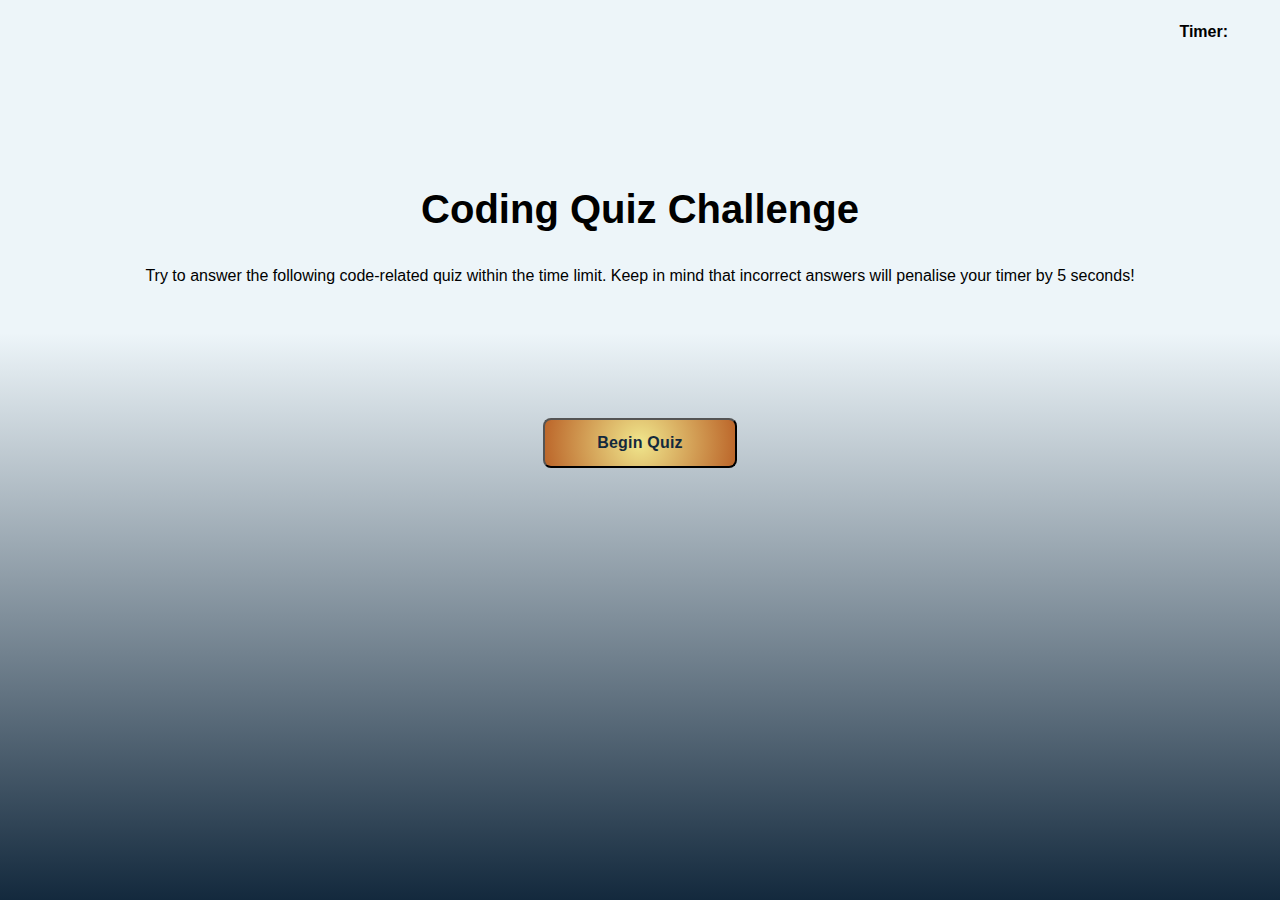
<file: index.html>
<!DOCTYPE html>
<html>

<head>
  <title>Coding Quiz Challenge</title>
  <meta charset="UTF-8" />
  <meta name="viewport" content="width=device-width, initial-scale=1" />
  <link rel="stylesheet" type="text/css" href="./assets/css/reset.css" />
  <link rel="stylesheet" type="text/css" href="./assets/css/style.css" />
</head>

<body>
  <header>
    <h2 id="high-scores"></h2>
    <h3 id="countdown">Timer: <p id="timer"></p>
    </h3>
  </header>
  <main>
    <div class="intro-container">
      <h1 id="main-heading">Coding Quiz Challenge</h1>
      <p id="intro">Try to answer the following code-related quiz within the time limit. Keep in mind that incorrect
        answers will penalise your timer by 5 seconds!</p>
        </div> 
        <div id="quiz-done"></div>
        <div id="wrapper">
          <h4 id="question"></h4>
          <ul id="multiple-choice"></ul>
          <p id="message"></p>
          <ol id="display-high-scores"></ol>
          
        </div>
      <button type="button" id="start-btn">Begin Quiz</button>
  </main>
  <script src="assets/js/script.js"></script>
  <script src="assets/js/questions.js"></script>
</body>
</file>
<file: assets/css/style.css>
:root {
    --dark: #13293d;
    --light: #fff;
    --yellow: rgba(240,230,140,1);
    --orange: rgba(187,96,33,0.9542191876750701);
    --lightblue: rgba(237,245,249,1)
}

* {
    box-sizing: border-box;
  }
  
  body {
    font-family: Arial;
    font-size: 1em;
    line-height: 1.5;
    margin: 0;
    min-height: 100vh;
    background: linear-gradient(0deg, rgba(19,41,61,1) 0%, rgba(237,245,249,1) 63%);
  }

header {
    display: flex;
    justify-content: flex-start;
}

main {
    display: flex;
    flex-direction: column;
    justify-content: center;
    margin-top: 100px;
}

h1 {
    margin: 15px auto;
    font-weight: 700;
    font-size: 2.5em;
}

h2 {
    margin: 20px;
    font-weight: 700;
    font-size: 1em;
}

h3 {
    display: flex;
    margin: 20px 20px 20px auto;
    font-weight: 700;
    font-size: 1em;
}

h4 {
    font-weight: 700;
    margin: 0 auto;
    font-size: 1em;
}

div {
    margin: 0 auto;
}

ul li {
    margin: 0 auto;
}

ol {
    margin: 20px auto;
    padding: 10px;
    display: flex;
    flex-direction: column;
    list-style-type: decimal;
    font-size: 22px;
}

ol > li {
    margin: 5px 0;
    background-color: var(--yellow);
    padding: 5px;
}

p {
    display: flex;
    margin: 10px 5px;
}

#wrapper {
    display: flex;
    justify-content: center;
    flex-direction: column;
    margin: 0 auto;
}

.intro-container {
    margin: 0 auto;
    display: flex;
    flex-direction: column;
    text-align: center;
}


#choices {
    background: radial-gradient(circle, rgba(240,230,140,1) 0%, rgba(187,96,33,0.9542191876750701) 100%);
    border-radius: 8px;
    color: #13293d;
    cursor: pointer;
    font-size: 1em;
    font-weight: 700;
    letter-spacing: 0.21px;
    line-height: 16px;
    margin-top: 20px;
    max-width: 320px;
    padding: 15px 40px;
    text-align: center;
    transition-duration: 0.15s;
    transition-property: background-color;
    transition-timing-function: linear;
    align-self: center;
  }

  #choices:hover {
      transform: scale(1.1);
      color: var(--lightblue);
  }
  

button {
    background: radial-gradient(circle, rgba(240,230,140,1) 0%, rgba(187,96,33,0.9542191876750701) 100%);
    border-radius: 8px;
    color: #13293d;
    cursor: pointer;
    font-size: 1em;
    font-weight: 700;
    letter-spacing: 0.21px;
    line-height: 16px;
    margin: 20px;
    max-width: 280px;
    padding: 15px 52px;
    text-align: center;
    transition-duration: 0.15s;
    transition-property: background-color;
    transition-timing-function: linear;
    align-self: center;
  }

#timer {
    margin: 0 1em;
    font-size: 16px;
    font-size: 1em;
}

#message {
    font-weight: 600;
    margin: 20px auto;
    border-top: var(--dark);
}

#start-btn {
    display: block;
}
</file>
